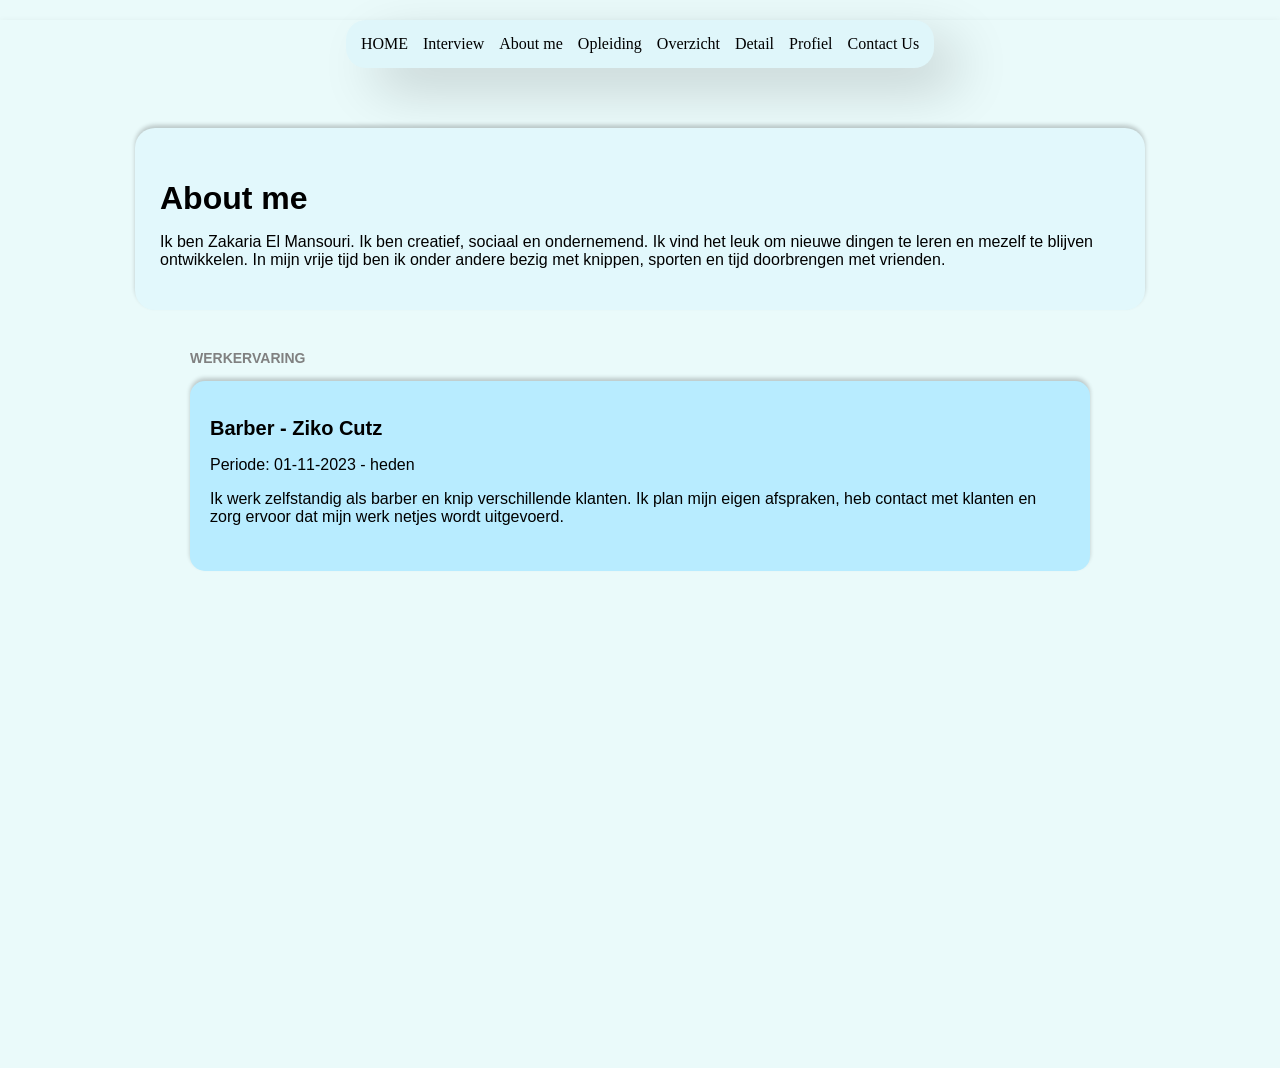
<file: index-map/aboutme.html>
<!DOCTYPE html>
<html lang="nl">
<head>
    <meta charset="UTF-8">
    <meta name="viewport" content="width=device-width, initial-scale=1.0">
    <title>About me</title>
    <link rel="stylesheet" href="../css-map/main.css">
</head>
<body>
            <nav class="home-nav">
            <ul class="home-ul">
                <li><a href="home.html">HOME</a></li>
                <li><a href="interview.html">Interview</a></li>
                <li><a href="aboutme.html">About me</a></li>
                <li><a href="opleidingspagina.html">Opleiding</a></li>
                <li><a href="overzicht.html">Overzicht</a></li>
                
              <li class="dropdown">
                <a href="projectdetail.html">Detail</a>

                <ul class="dropdownmenu">
                    <li><a href="projectdetail2.html">Detail 2</a></li>
                </ul>
            </li>

                <li><a href="profiel.html">Profiel</a></li>
                <li><a href="contact.html">Contact Us</a></li>
            </ul>
        </nav>

    <main>
        <section class="about">

            <div class="about-titel">
                <h1>About me</h1>

                <p>
                    Ik ben Zakaria El Mansouri. Ik ben creatief, sociaal en ondernemend.
                    Ik vind het leuk om nieuwe dingen te leren en mezelf te blijven ontwikkelen.
                    In mijn vrije tijd ben ik onder andere bezig met knippen, sporten
                    en tijd doorbrengen met vrienden.
                </p>
            </div>

            <div class="about-werk">

                <h3>WERKERVARING</h3>

                <div class="werk-card">
                    <h2>Barber - Ziko Cutz</h2>

                    <p>Periode: 01-11-2023 - heden</p>

                    <p>
                        Ik werk zelfstandig als barber en knip verschillende klanten.
                        Ik plan mijn eigen afspraken, heb contact met klanten en
                        zorg ervoor dat mijn werk netjes wordt uitgevoerd.
                    </p>
                </div>

            </div>

        </section>
    </main>

</body>
</html>
</file>
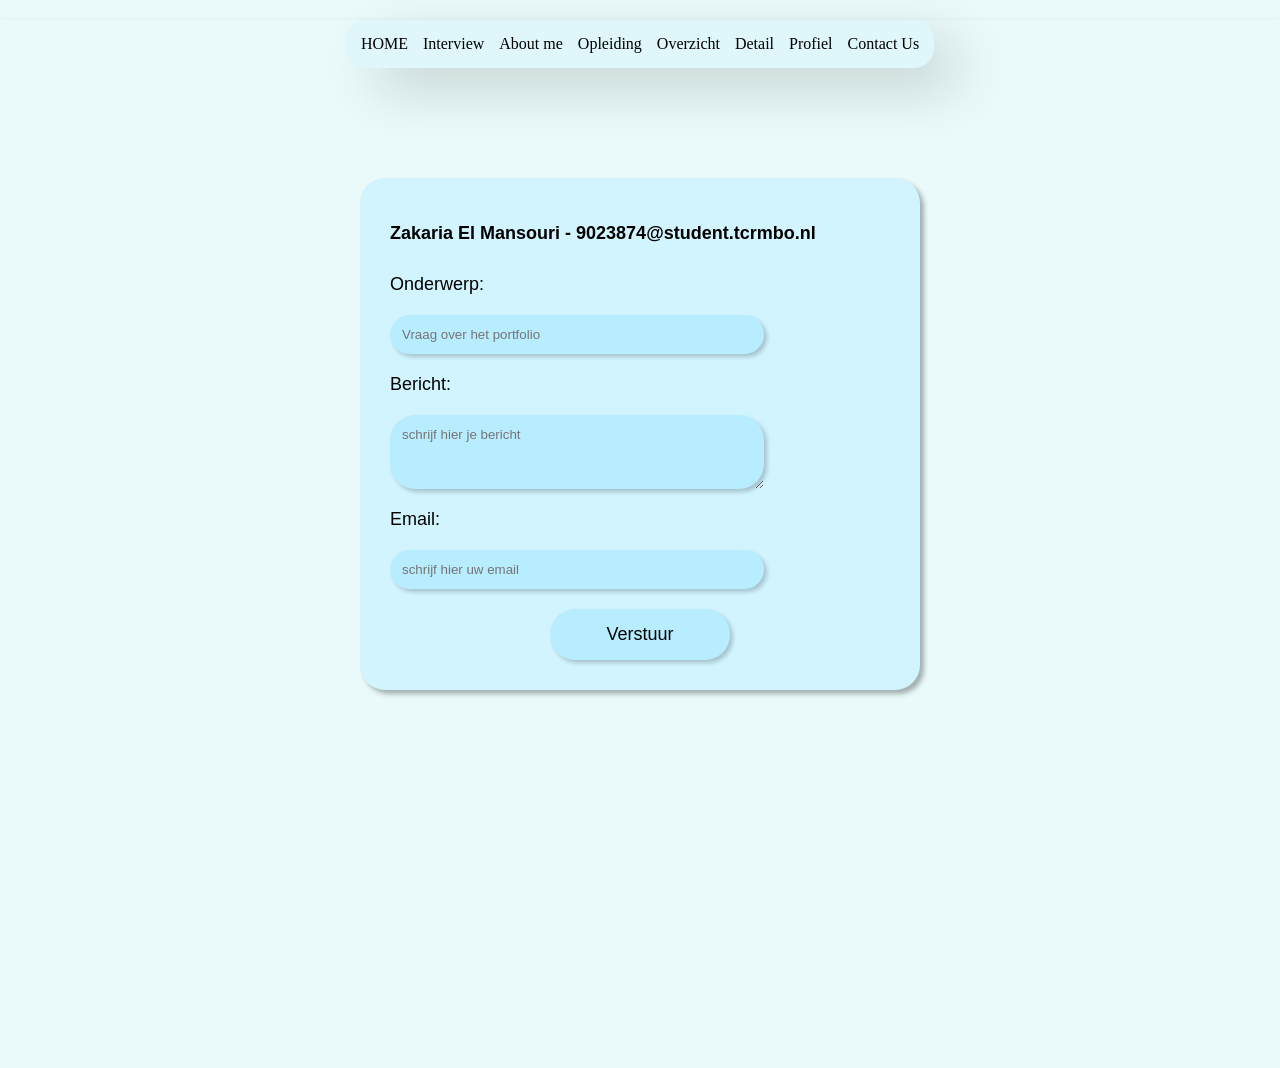
<file: index-map/contact.html>
<!DOCTYPE html>
<html lang="nl">

<head>
    <meta charset="UTF-8">
    <meta name="viewport" content="width=device-width, initial-scale=1.0">
    <title>Contact Us</title>
    <link rel="stylesheet" href="../css-map/main.css">
</head>

<body>
    <nav class="home-nav">
        <ul class="home-ul">
            <li><a href="home.html">HOME</a></li>
            <li><a href="interview.html">Interview</a></li>
            <li><a href="aboutme.html">About me</a></li>
            <li><a href="opleidingspagina.html">Opleiding</a></li>
            <li><a href="overzicht.html">Overzicht</a></li>
            <li class="dropdown">
                <a href="projectdetail.html">Detail</a>

                <ul class="dropdownmenu">
                    <li><a href="projectdetail2.html">Detail 2</a></li>
                </ul>
            </li>

            <li><a href="profiel.html">Profiel</a></li>
            <li><a href="contact.html">Contact Us</a></li>
        </ul>
    </nav>

    <main>
        <section class="contact">

            <div class="contact-card">

                <h2>Zakaria El Mansouri - 9023874@student.tcrmbo.nl</h2>

                <form>

                    <label for="onderwerp">Onderwerp:</label>
                    <input type="text" id="onderwerp" placeholder="Vraag over het portfolio">

                    <label for="bericht">Bericht:</label>
                    <textarea id="bericht" placeholder="schrijf hier je bericht"></textarea>

                    <label for="email">Email:</label>
                    <input type="email" id="email" required placeholder="schrijf hier uw email">

                    <button type="submit">Verstuur</button>

                </form>

            </div>

        </section>
    </main>

</body>

</html>
</file>
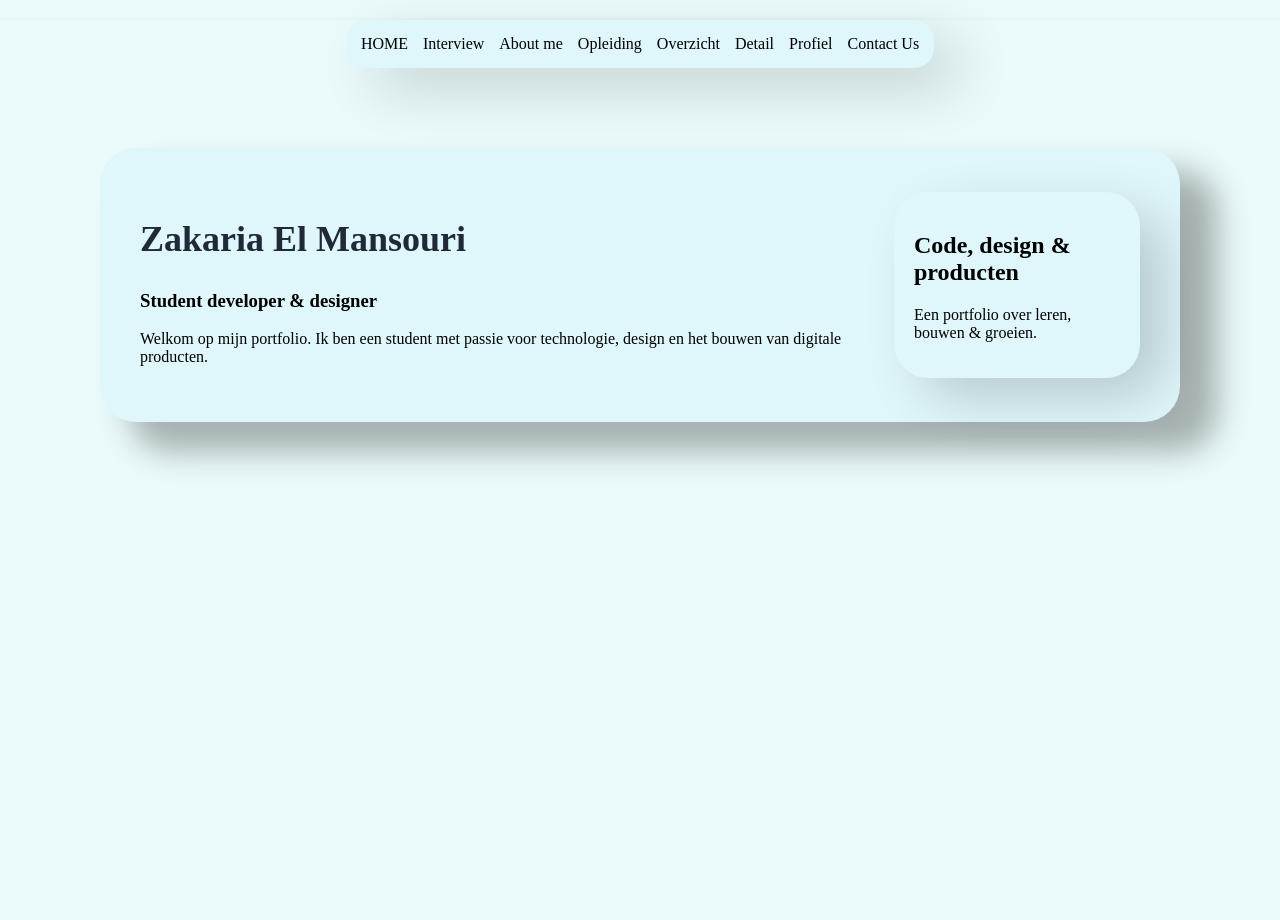
<file: index-map/home.html>
<!DOCTYPE html>
<html lang="en">

<head>
    <meta charset="UTF-8">
    <meta name="viewport" content="width=device-width, initial-scale=1.0">
    <title>Portfolio Zakaria El Mansouri</title>
    <link rel="stylesheet" href="../css-map/main.css">
</head>

<body class="home-page">
    <header>

        <nav class="home-nav">
            <ul class="home-ul">
                <li><a href="home.html">HOME</a></li>
                <li><a href="interview.html">Interview</a></li>
                <li><a href="aboutme.html">About me</a></li>
                <li><a href="opleidingspagina.html">Opleiding</a></li>
                <li><a href="overzicht.html">Overzicht</a></li>
            <li class="dropdown">
                <a href="projectdetail.html">Detail</a>

                <ul class="dropdownmenu">
                    <li><a href="projectdetail2.html">Detail 2</a></li>
                </ul>
            </li>

                <li><a href="profiel.html">Profiel</a></li>
                <li><a href="contact.html">Contact Us</a></li>
            </ul>
        </nav>

    </header>
    <main>
        <section class="home-container">
            <div class="home-text">
                <h1>Zakaria El Mansouri</h1>
                <h3>Student developer & designer</h3>
                <p>
                    Welkom op mijn portfolio. Ik ben een student
                    met passie voor technologie, design en het
                    bouwen van digitale producten.
                </p>
            </div>


            <div class="home-card">
                <h2>Code, design & producten</h2>
                <p> Een portfolio over leren, bouwen & groeien.</p>
            </div>

        </section>
    </main>
</body>

</html>
</file>
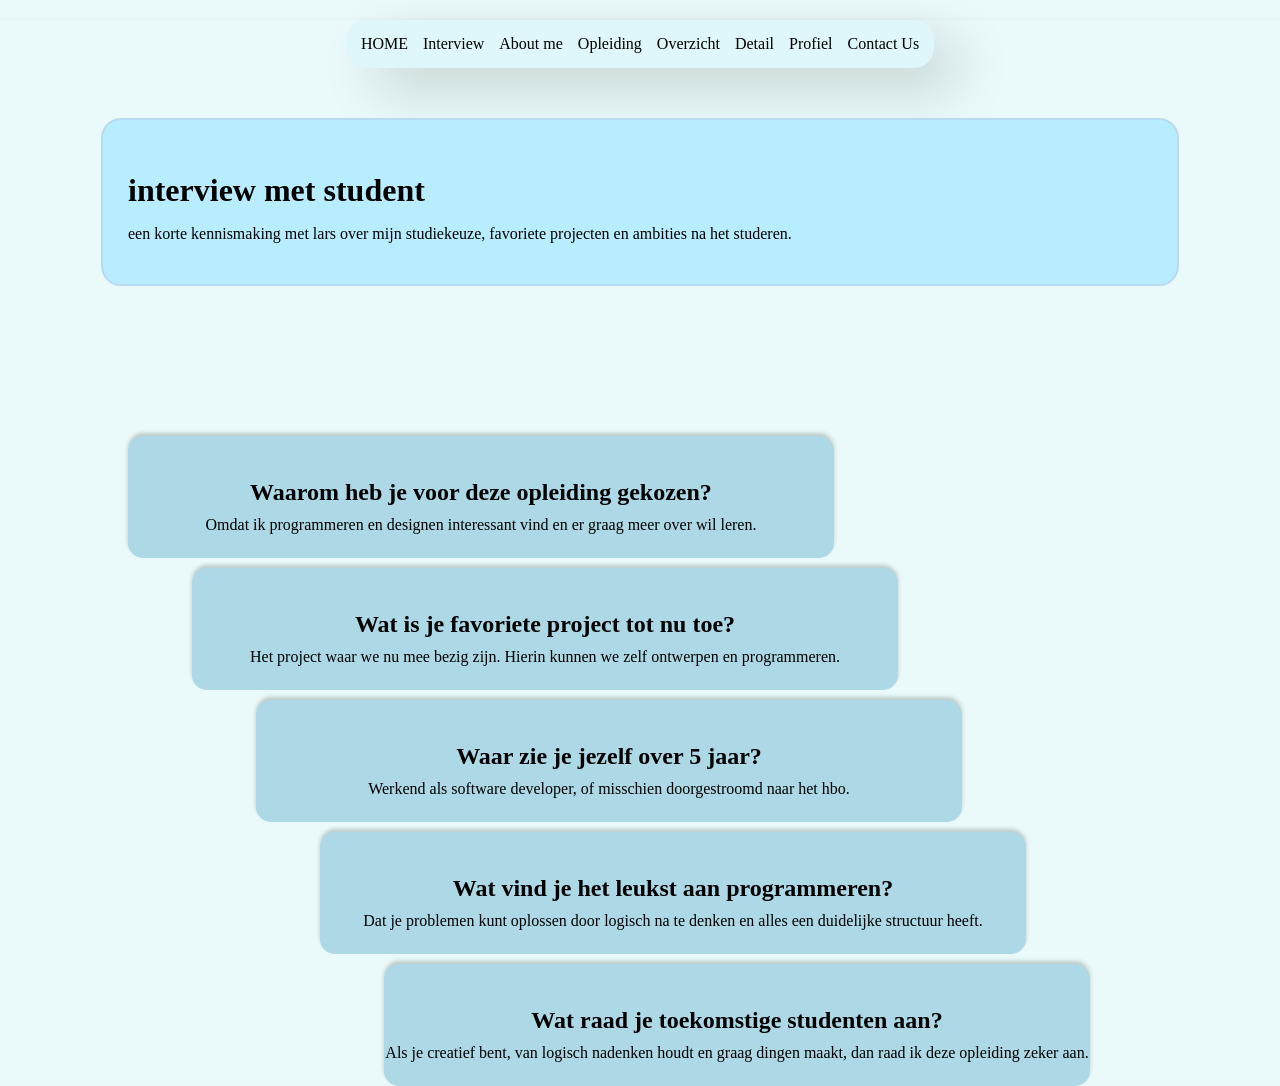
<file: index-map/interview.html>
<!DOCTYPE html>
<html lang="en">

<head>
    <meta charset="UTF-8">
    <meta name="viewport" content="width=device-width, initial-scale=1.0">
    <title>interview</title>
    <link rel="stylesheet" href="../css-map/main.css">
</head>

<body>
    <section class="interview">

        <section class="int-nav">

            <nav class="home-nav">
                <ul class="home-ul">
                    <li><a href="home.html">HOME</a></li>
                    <li><a href="interview.html">Interview</a></li>
                    <li><a href="aboutme.html">About me</a></li>
                    <li><a href="opleidingspagina.html">Opleiding</a></li>
                    <li><a href="overzicht.html">Overzicht</a></li>
                 <li class="dropdown">
                <a href="projectdetail.html">Detail</a>

                <ul class="dropdownmenu">
                    <li><a href="projectdetail2.html">Detail 2</a></li>
                </ul>
            </li>

                    <li><a href="profiel.html">Profiel</a></li>
                    <li><a href="contact.html">Contact Us</a></li>
                </ul>
            </nav>

        </section>


        <div class="interview-titel">
            <h1>interview met student</h1>
            <p>
                een korte kennismaking met lars over mijn studiekeuze, favoriete projecten en ambities na het studeren.
            </p>
        </div>

        <div class="interview-vragen">

            <div class="vraag vraag1">
                <h2>Waarom heb je voor deze opleiding gekozen?</h2>
                <p>Omdat ik programmeren en designen interessant vind en er graag meer over wil leren.</p>
            </div>

            <div class="vraag vraag2">
                <h2>Wat is je favoriete project tot nu toe?</h2>
                <p>Het project waar we nu mee bezig zijn. Hierin kunnen we zelf ontwerpen en programmeren.</p>
            </div>

            <div class=" vraag vraag3">
                <h2>Waar zie je jezelf over 5 jaar?</h2>
                <p>Werkend als software developer, of misschien doorgestroomd naar het hbo.</p>
            </div>

            <div class=" vraag vraag4">
                <h2>Wat vind je het leukst aan programmeren?</h2>
                <p>Dat je problemen kunt oplossen door logisch na te denken en alles een duidelijke structuur heeft.</p>
            </div>

            <div class="vraag vraag5">
                <h2>Wat raad je toekomstige studenten aan?</h2>
                <p>Als je creatief bent, van logisch nadenken houdt en graag dingen maakt, dan raad ik deze opleiding
                    zeker aan.</p>
            </div>
        </div>


    </section>
</body>

</html>
</file>
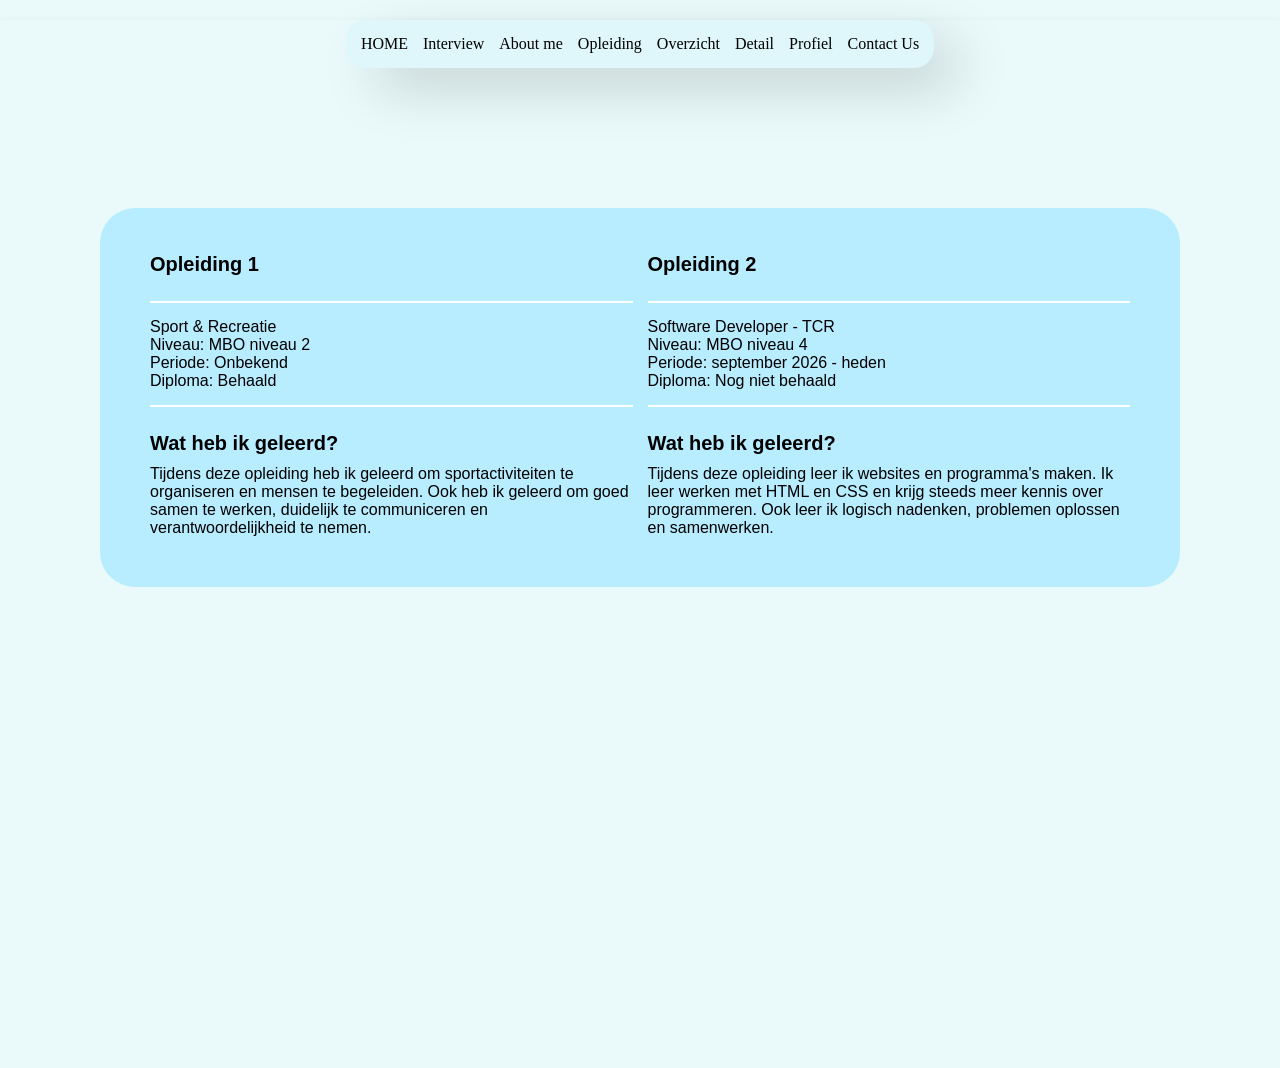
<file: index-map/opleidingspagina.html>
<!DOCTYPE html>
<html lang="en">

<head>
    <meta charset="UTF-8">
    <meta name="viewport" content="width=device-width, initial-scale=1.0">
    <title>Document</title>
    <link rel="stylesheet" href="../css-map/main.css">
</head>

<body>

    <nav class="home-nav">
        <ul class="home-ul">
            <li><a href="home.html">HOME</a></li>
            <li><a href="interview.html">Interview</a></li>
            <li><a href="aboutme.html">About me</a></li>
            <li><a href="opleidingspagina.html">Opleiding</a></li>
            <li><a href="overzicht.html">Overzicht</a></li>
              <li class="dropdown">
                <a href="projectdetail.html">Detail</a>

                <ul class="dropdownmenu">
                    <li><a href="projectdetail2.html">Detail 2</a></li>
                </ul>
            </li>

            <li><a href="profiel.html">Profiel</a></li>
            <li><a href="contact.html">Contact Us</a></li>
        </ul>
    </nav>

    <main>
        <section class="opleiding">

            <table class="opleiding-tabel">

                <tr>
                    <th>Opleiding 1</th>
                    <th>Opleiding 2</th>
                </tr>

                <tr>
                    <td>
                        <hr>
                        Sport & Recreatie<br>
                        Niveau: MBO niveau 2<br>
                        Periode: Onbekend<br>
                        Diploma: Behaald
                        <hr>
                    </td>

                    <td>
                        <hr>
                        Software Developer - TCR<br>
                        Niveau: MBO niveau 4<br>
                        Periode: september 2026 - heden<br>
                        Diploma: Nog niet behaald
                        <hr>
                    </td>
                </tr>

                <tr>
                    <th>Wat heb ik geleerd?</th>
                    <th>Wat heb ik geleerd?</th>
                </tr>

                <tr>
                    <td>
                        Tijdens deze opleiding heb ik geleerd om sportactiviteiten
                        te organiseren en mensen te begeleiden.
                        Ook heb ik geleerd om goed samen te werken,
                        duidelijk te communiceren en verantwoordelijkheid te nemen.
                    </td>

                    <td>
                        Tijdens deze opleiding leer ik websites en programma's maken.
                        Ik leer werken met HTML en CSS en krijg steeds meer kennis
                        over programmeren. Ook leer ik logisch nadenken,
                        problemen oplossen en samenwerken.
                    </td>
                </tr>

            </table>

        </section>
    </main>
</body>

</html>
</file>
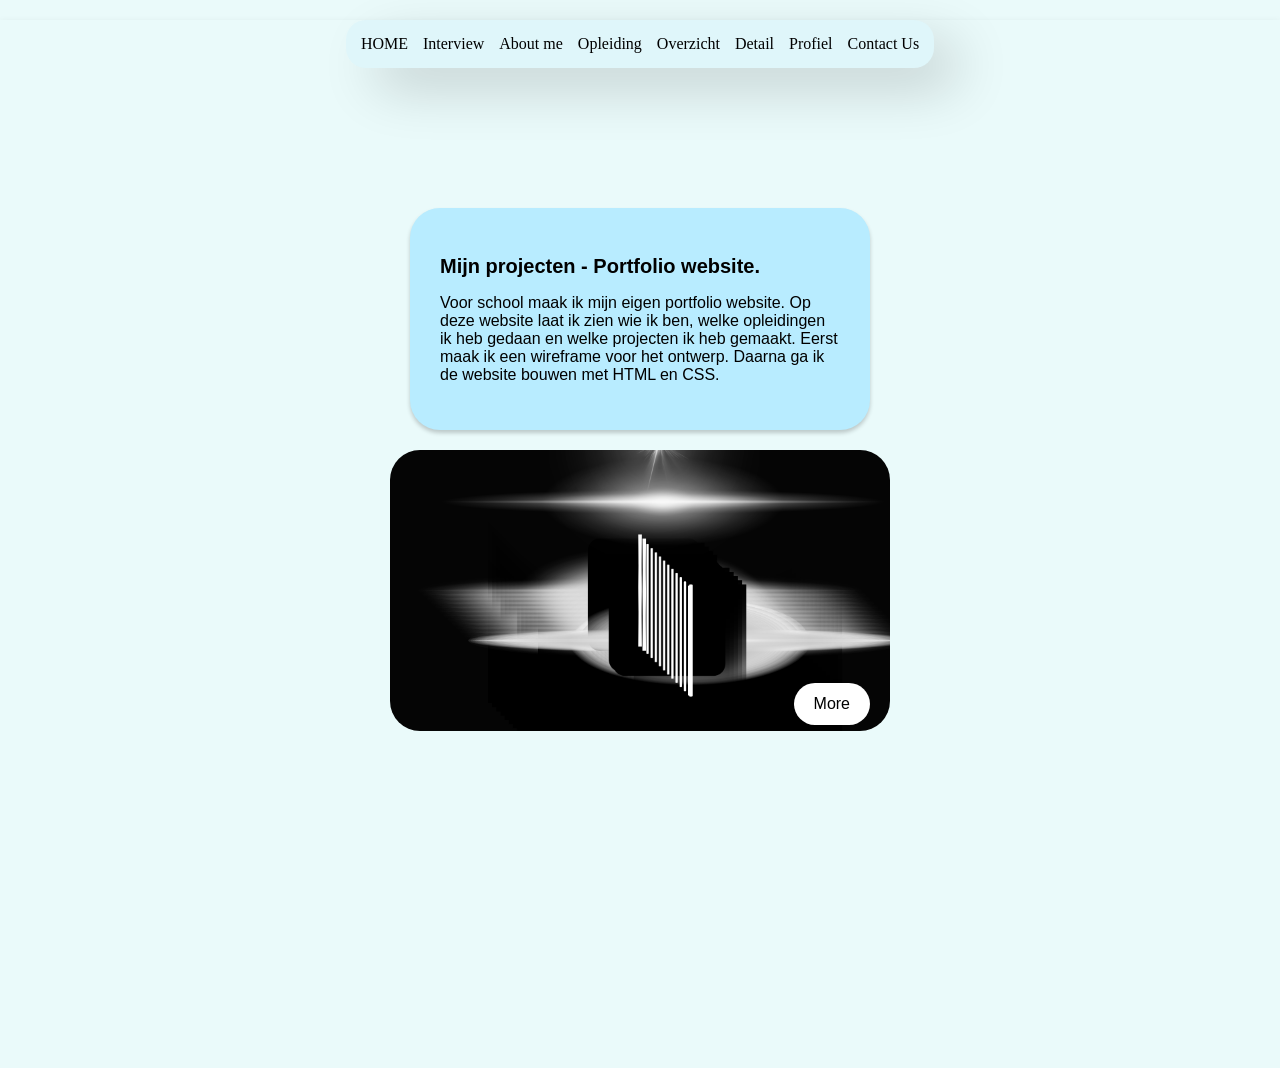
<file: index-map/overzicht.html>
<!DOCTYPE html>
<html lang="nl">

<head>
    <meta charset="UTF-8">
    <meta name="viewport" content="width=device-width, initial-scale=1.0">
    <title>Projectoverzicht</title>
    <link rel="stylesheet" href="../css-map/main.css">
</head>

<body>

    <nav class="home-nav">
        <ul class="home-ul">
            <li><a href="home.html">HOME</a></li>
            <li><a href="interview.html">Interview</a></li>
            <li><a href="aboutme.html">About me</a></li>
            <li><a href="opleidingspagina.html">Opleiding</a></li>
            <li><a href="overzicht.html">Overzicht</a></li>

            <li class="dropdown">
                <a href="projectdetail.html">Detail</a>

                <ul class="dropdownmenu">
                    <li><a href="projectdetail2.html">Detail 2</a></li>
                </ul>
            </li>

            <li><a href="profiel.html">Profiel</a></li>
            <li><a href="contact.html">Contact Us</a></li>
        </ul>
    </nav>

    <main>
        <section class="overzicht">

            <div class="overzicht-tekst">
                <h2>Mijn projecten - Portfolio website.</h2>

                <p>
                    Voor school maak ik mijn eigen portfolio website.
                    Op deze website laat ik zien wie ik ben, welke opleidingen
                    ik heb gedaan en welke projecten ik heb gemaakt.
                    Eerst maak ik een wireframe voor het ontwerp.
                    Daarna ga ik de website bouwen met HTML en CSS.
                </p>
            </div>

            <div class="overzicht-afbeelding">

                <img src="../img-map/The Shape of Time.png" alt="Afbeelding van mijn project">

                <a href="projectdetail.html" class="more-knop">More</a>

            </div>

        </section>
    </main>

</body>

</html>
</file>
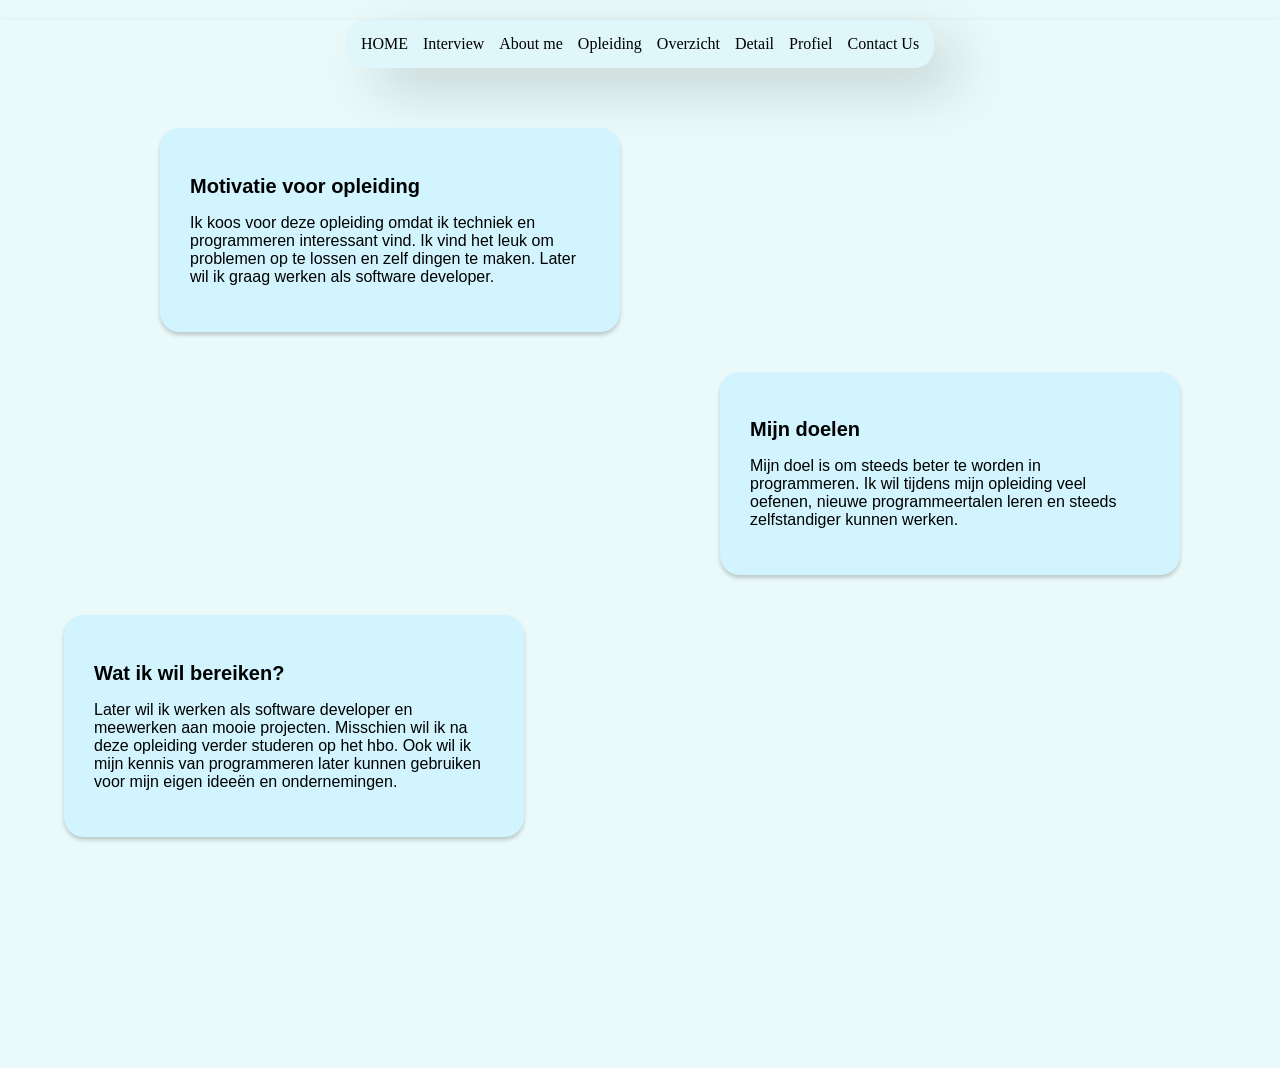
<file: index-map/profiel.html>
<!DOCTYPE html>
<html lang="nl">

<head>
    <meta charset="UTF-8">
    <meta name="viewport" content="width=device-width, initial-scale=1.0">
    <title>Studentenprofiel</title>
    <link rel="stylesheet" href="../css-map/main.css">
</head>

<body>

    <nav class="home-nav">
        <ul class="home-ul">
            <li><a href="home.html">HOME</a></li>
            <li><a href="interview.html">Interview</a></li>
            <li><a href="aboutme.html">About me</a></li>
            <li><a href="opleidingspagina.html">Opleiding</a></li>
            <li><a href="overzicht.html">Overzicht</a></li>
            <li class="dropdown">
                <a href="projectdetail.html">Detail</a>

                <ul class="dropdownmenu">
                    <li><a href="projectdetail2.html">Detail 2</a></li>
                </ul>
            </li>

            <li><a href="profiel.html">Profiel</a></li>
            <li><a href="contact.html">Contact Us</a></li>
        </ul>
    </nav>

    <main>
        <section class="student-profiel">

            <div class="profiel-card profiel1">
                <h2>Motivatie voor opleiding</h2>
                <p>
                    Ik koos voor deze opleiding omdat ik techniek en
                    programmeren interessant vind. Ik vind het leuk om
                    problemen op te lossen en zelf dingen te maken.
                    Later wil ik graag werken als software developer.
                </p>
            </div>

            <div class="profiel-card profiel2">
                <h2>Mijn doelen</h2>
                <p>
                    Mijn doel is om steeds beter te worden in programmeren.
                    Ik wil tijdens mijn opleiding veel oefenen,
                    nieuwe programmeertalen leren en steeds
                    zelfstandiger kunnen werken.
                </p>
            </div>

            <div class="profiel-card profiel3">
                <h2>Wat ik wil bereiken?</h2>
                <p>
                    Later wil ik werken als software developer en
                    meewerken aan mooie projecten. Misschien wil ik
                    na deze opleiding verder studeren op het hbo.
                    Ook wil ik mijn kennis van programmeren later
                    kunnen gebruiken voor mijn eigen ideeën en ondernemingen.
                </p>
            </div>

        </section>
    </main>

</body>

</html>
</file>
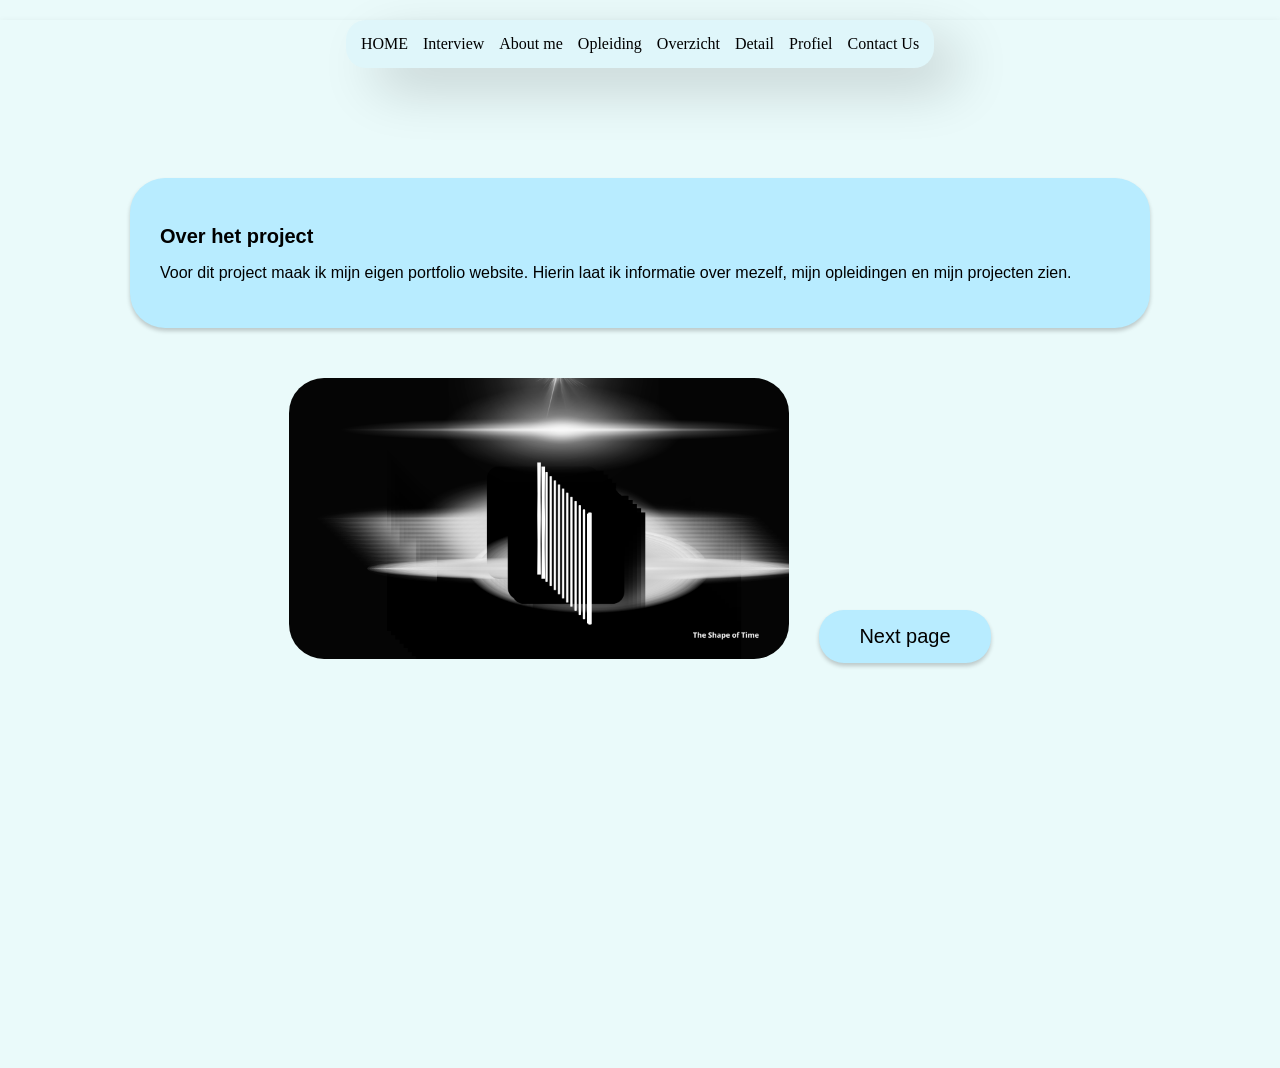
<file: index-map/projectdetail.html>
<!DOCTYPE html>
<html lang="nl">

<head>
    <meta charset="UTF-8">
    <meta name="viewport" content="width=device-width, initial-scale=1.0">
    <title>Project Detail</title>
    <link rel="stylesheet" href="../css-map/main.css">
</head>

<body>

    <nav class="home-nav">
        <ul class="home-ul">
            <li><a href="home.html">HOME</a></li>
            <li><a href="interview.html">Interview</a></li>
            <li><a href="aboutme.html">About me</a></li>
            <li><a href="opleidingspagina.html">Opleiding</a></li>
            <li><a href="overzicht.html">Overzicht</a></li>

            <li class="dropdown">
                <a href="projectdetail.html">Detail</a>

                <ul class="dropdownmenu">
                    <li><a href="projectdetail2.html">Detail 2</a></li>
                </ul>
            </li>

            <li><a href="profiel.html">Profiel</a></li>
            <li><a href="contact.html">Contact Us</a></li>
        </ul>
    </nav>
    <main>
        <section class="detail">

            <div class="detail-tekst">
                <h2>Over het project</h2>

                <p>
                    Voor dit project maak ik mijn eigen portfolio website.
                    Hierin laat ik informatie over mezelf,
                    mijn opleidingen en mijn projecten zien.
                </p>
            </div>

            <div class="detail-container">

                <div class="detail-afbeelding">
                    <img src="../img-map/The Shape of Time.png" alt="Afbeelding van mijn project">
                </div>

                <a href="projectdetail2.html" class="next-knop">Next page</a>

            </div>

        </section>
    </main>

</body>

</html>
</file>
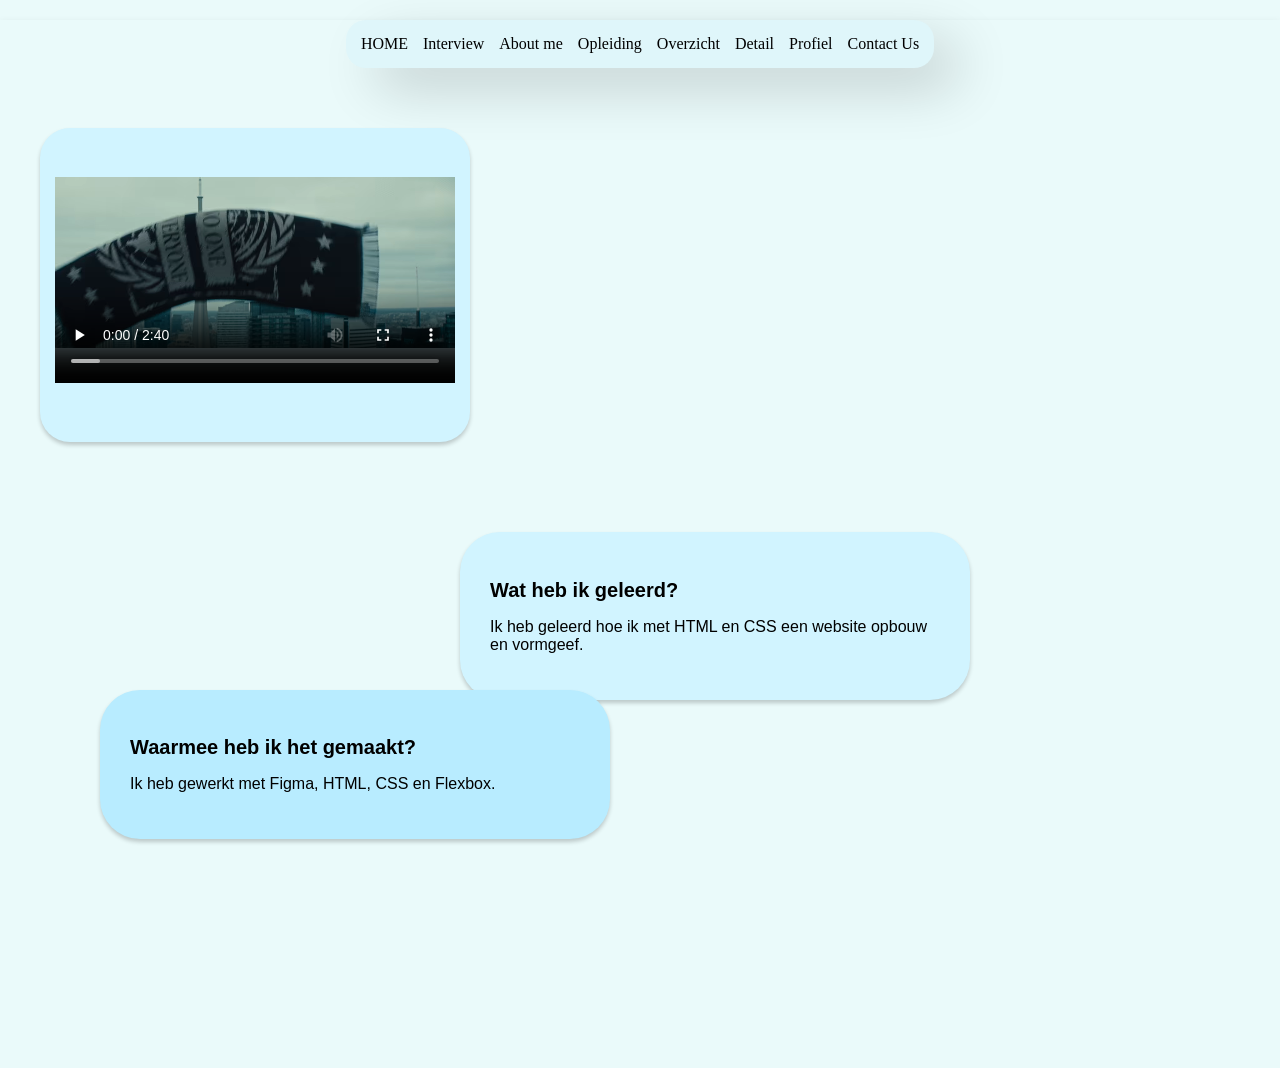
<file: index-map/projectdetail2.html>
<!DOCTYPE html>
<html lang="nl">

<head>
    <meta charset="UTF-8">
    <meta name="viewport" content="width=device-width, initial-scale=1.0">
    <title>Profiel</title>
    <link rel="stylesheet" href="../css-map/main.css">
</head>

<body>

    <nav class="home-nav">
        <ul class="home-ul">
            <li><a href="home.html">HOME</a></li>
            <li><a href="interview.html">Interview</a></li>
            <li><a href="aboutme.html">About me</a></li>
            <li><a href="opleidingspagina.html">Opleiding</a></li>
            <li><a href="overzicht.html">Overzicht</a></li>
            <li><a href="projectdetail.html">Detail</a></li>
            <li><a href="profiel.html">Profiel</a></li>
            <li><a href="contact.html">Contact Us</a></li>
        </ul>
    </nav>

    <main>
        <section class="project-detail-profiel">

            <div class="profiel-video">
                <video width="320" height="240" controls>
                    <source src="../img-map/9cd2347a-8796-444e-8d49-c5806dfe195e.mp4" type="video/mp4">
                </video>
            </div>


            <div class="profiel-geleerd">
                <h2>Wat heb ik geleerd?</h2>
                <p>Ik heb geleerd hoe ik met HTML en CSS een website opbouw en vormgeef.</p>
            </div>

            <div class="profiel-gemaakt">
                <h2>Waarmee heb ik het gemaakt?</h2>
                <p>Ik heb gewerkt met Figma, HTML, CSS en Flexbox.</p>
            </div>

        </section>
    </main>

</body>

</html>
</file>
<file: css-map/main.css>
/* == ABOUT ME == */

body {
    margin: 0;
    background-color: #eafafa;
    box-shadow: 0 3px 8px rgba(0, 0, 0, 0.1);
}

.about {
    min-height: 100vh;
    padding: 40px;
    font-family: Arial, sans-serif;
}

.about-titel {
    background-color: #e2f8fc;
    border-radius: 20px;
    padding: 25px;
    width: 80%;
    margin: 0 auto;
    box-shadow: 0 -3px 4px rgba(0, 0, 0, 0.2);
}

.about-titel h1 {
    font-size: 32px;
    margin-bottom: 10px;
}

.about-titel p {
    font-size: 16px;
}

.about-werk {
    width: 75%;
    margin: 40px auto;
}

.about-werk h3 {
    font-size: 14px;
    color: gray;
    margin-bottom: 15px;
}

.werk-card {
    background-color: #b8ecff;
    border-radius: 15px;
    padding: 20px;
    min-height: 150px;
    box-shadow: 0 -3px 4px rgba(0, 0, 0, 0.2);
}

.werk-card h2 {
    font-size: 20px;
    margin-bottom: 10px;
}

.werk-card p {
    font-size: 16px;
    margin-bottom: 10px;
}

/* == CONTACT US == */

.contact {
    min-height: 100vh;
    padding: 40px;
    font-family: Arial, sans-serif;
}

.contact-card {
    background-color: #d1f4ff;
    width: 500px;
    padding: 30px;
    border-radius: 25px;
    margin: 50px auto;
    box-shadow: 4px 4px 5px rgba(0, 0, 0, 0.3);
}

.contact-card h2 {
    font-size: 18px;
    margin-bottom: 30px;
}

.contact-card form {
    display: flex;
    flex-direction: column;
    gap: 20px;
}

.contact-card label {
    font-size: 18px;
}

.contact-card input {
    background-color: #b8ecff;
    padding: 12px;
    border-radius: 25px;
    border: none;
    width: 70%;
    box-shadow: 3px 3px 4px rgba(0, 0, 0, 0.2);
}

.contact-card textarea {
    background-color: #b8ecff;
    padding: 12px;
    border-radius: 25px;
    border: none;
    width: 70%;
    height: 50px;
    font-family: Arial, sans-serif;
    box-shadow: 3px 3px 4px rgba(0, 0, 0, 0.2);
}

.contact-card button {
    background-color: #b8ecff;
    padding: 15px;
    border-radius: 25px;
    border: none;
    width: 180px;
    margin: 0 auto;
    font-size: 18px;
    cursor: pointer;
    box-shadow: 3px 3px 4px rgba(0, 0, 0, 0.2);
}

/* == HOME == */

.home-page {
    min-height: 100vh;
}

.home-container {
    display: flex;
    justify-content: space-between;
    align-items: center;
    gap: 30px;
    max-width: 1000px;
    margin: 80px auto;
    padding: 40px;
    background-color: #DFF6FA;
    border-radius: 36px;
    box-shadow: 34px 26px 31px 4px rgba(0, 0, 0, 0.29);
}

.home-card {
    background-color: #DFF6FA;
    padding: 20px;
    box-shadow: 26px 21px 55px -3px rgba(0, 0, 0, 0.19);
    border-radius: 34px;
    width: 220px;
}

.home-nav {
    display: flex;
    justify-content: center;
    gap: 15px;
    padding: 15px;
    background-color: #DFF6FA;
    border-radius: 20px;
    width: fit-content;
    margin: 20px auto;
    box-shadow: 26px 21px 55px -3px rgba(0, 0, 0, 0.19);
}


.home-nav a {
    text-decoration: none;
    color: black;
}

.home-ul {
    display: flex;
    gap: 15px;
    list-style: none;
    padding: 0;
    margin: 0;
}

.home-text h1 {
    font-size: 36px;
    font-weight: 700;
    color: #1f2937;
}

/* == INTERVIEW == */

.interview {
    min-height: 100vh;
    /* padding: 40px; */

}

.interview-titel {
    background-color: #b8ecff;
    padding: 25px;
    border: 2px solid rgb(183, 219, 242);
    border-radius: 20px;
    width: 80%;
    margin: 0 auto;
    margin-top: 50px;
}

.interview-titel h1 {
    font-size: 32px;
    color: black;
    margin-bottom: 10px;


}

.interview-titel p {
    font-size: 16px;
    color: black;
}

.vraag1 {
    margin-left: 10%;
    margin-top: 80px;
}

.vraag2 {
    margin-left: 15%;
    margin-top: -20px;
}

.vraag3 {
    margin-left: 20%;
    margin-top: -20px;
}

.vraag4 {
    margin-left: 25%;
    margin-top: -20px;
}

.vraag5 {
    margin-left: 30%;
    margin-top: -20px;
}

.interview-vragen {
    display: flex;
    flex-direction: column;
    gap: 30px;
    margin-top: 70px;
}

.vraag {
    background-color: lightblue;
    border-radius: 15px;
    width: 706px;
    height: 122px;
    display: flex;
    flex-direction: column;
    justify-content: center;
    align-items: center;
    box-shadow: 0 -3px 4px rgba(0, 0, 0, 0.2);
    box-sizing: border-box;
    text-align: center;
}

.vraag h2 {
    margin-bottom: 10px;
}

.vraag p {
    margin: 0;
}

.interview-nav {
    display: flex;
    justify-content: center;
    gap: 15px;
    padding: 15px;
    background-color: #DFF6FA;
    border-radius: 20px;
    width: fit-content;
    margin: 20px auto;
    box-shadow: 26px 21px 55px -3px rgba(0, 0, 0, 0.19);
}

.interview-ul {
    display: flex;
    gap: 15px;
    list-style: none;
    padding: 0;
    margin: 0;
}

.interview-nav a {
    text-decoration: none;
    color: black;
}

/* == OPLEIDING == */

/* OPLEIDING */

.opleiding {
    min-height: 100vh;
    padding: 40px;
    font-family: Arial, sans-serif;
}

.opleiding-tabel {
    background-color: #b8ecff;
    width: 90%;
    margin: 80px auto;
    padding: 40px;
    border-radius: 35px;
    border-spacing: 5px;
}

.opleiding-tabel th {
    width: 50%;
    text-align: left;
    font-size: 20px;
    padding: 0 5px;
}

.opleiding-tabel td {
    width: 50%;
    padding: 5px;
    vertical-align: top;
}

.opleiding-tabel hr {
    border: 1px solid white;
    margin: 15px 0;
}

/* == OVERZICHT == */

.overzicht {
    min-height: 100vh;
    padding: 40px;
    display: flex;
    flex-direction: column;
    align-items: center;
    gap: 20px;
    font-family: Arial, sans-serif;
}

.overzicht-tekst {
    background-color: #b8ecff;
    border-radius: 30px;
    padding: 30px;
    width: 400px;
    margin-top: 80px;
    box-shadow: 0 3px 4px rgba(0, 0, 0, 0.2);
}

.overzicht-tekst h2 {
    font-size: 20px;
    margin-bottom: 10px;
}

.overzicht-tekst p {
    font-size: 16px;
}

.overzicht-afbeelding {
    position: relative;
    width: 500px;
}

.overzicht-afbeelding img {
    width: 100%;
    border-radius: 30px;
}

.more-knop {
    position: absolute;
    bottom: 10px;
    right: 20px;
    background-color: white;
    color: black;
    padding: 12px 20px;
    border-radius: 25px;
    text-decoration: none;
}

/* == STUDENTENPROFIEL == */

.student-profiel {
    min-height: 100vh;
    padding: 40px;
    font-family: Arial, sans-serif;
    display: flex;
    flex-direction: column;
    gap: 40px;
}

.profiel-card {
    background-color: #d1f4ff;
    width: 400px;
    padding: 30px;
    border-radius: 20px;
    box-shadow: 0 3px 4px rgba(0, 0, 0, 0.2);
}

.profiel1 {
    align-self: flex-start;
    margin-left: 10%;
}

.profiel2 {
    align-self: flex-end;
    margin-right: 5%;
}

.profiel3 {
    align-self: flex-start;
    margin-left: 2%;
}

.profiel-card h2 {
    font-size: 20px;
    margin-bottom: 15px;
}

.profiel-card p {
    font-size: 16px;
}

/* == PROJECTDETAIL == */

.detail {
    min-height: 100vh;
    padding: 40px;
    font-family: Arial, sans-serif;
}

.detail-tekst {
    background-color: #b8ecff;
    border-radius: 35px;
    padding: 30px;
    width: 80%;
    margin: 50px auto;
    box-shadow: 0 3px 4px rgba(0, 0, 0, 0.2);
}

.detail-tekst h2 {
    font-size: 20px;
    margin-bottom: 10px;
}

.detail-tekst p {
    font-size: 16px;
}

.detail-container {
    display: flex;
    align-items: flex-end;
    justify-content: center;
    gap: 30px;
    margin-top: 40px;
}

.detail-afbeelding {
    width: 500px;
}

.detail-afbeelding img {
    width: 100%;
    border-radius: 35px;
}

.next-knop {
    background-color: #b8ecff;
    color: black;
    padding: 15px 40px;
    border-radius: 25px;
    text-decoration: none;
    font-size: 20px;
    box-shadow: 0 3px 4px rgba(0, 0, 0, 0.2);
}


.dropdown {
    position: relative;
}

.dropdownmenu {
    display: none;
    position: absolute;
    top: 100%;
    left: 0;
    list-style: none;
    padding: 10px;
    margin: 0;
}

.dropdown:hover .dropdownmenu {
    display: block;
}

/* == PROJECTDETAIL 2 == */

.project-detail-profiel {
    min-height: 100vh;
    padding: 40px;
    font-family: Arial, sans-serif;
    display: flex;
    flex-direction: column;
    height: 50vw;
}

.profiel-video {
    background-color: #d1f4ff;
    width: 400px;
    margin-bottom: 100px;
    padding: 15px;
    border-radius: 30px;
    box-shadow: 0 3px 4px rgba(0, 0, 0, 0.2);
    
}

.profiel-video video{
    width: 400px;
    margin-bottom: 40px;
}


.profiel-geleerd {
    background-color: #d1f4ff;
    width: 450px;
    padding: 30px;
    border-radius: 40px;
    margin-left: 35%;
    margin-top: -10px;
    box-shadow: 0 3px 4px rgba(0, 0, 0, 0.2);
}

.profiel-gemaakt {
    background-color: #b8ecff;
    width: 450px;
    padding: 30px;
    border-radius: 40px;
    margin-left: 5%;
    margin-top: -10px;
    box-shadow: 0 3px 4px rgba(0, 0, 0, 0.2);
}

.project-detail-profiel h2 {
    font-size: 20px;
    margin-bottom: 10px;
}

.project-detail-profiel p {
    font-size: 16px;
}
</file>
